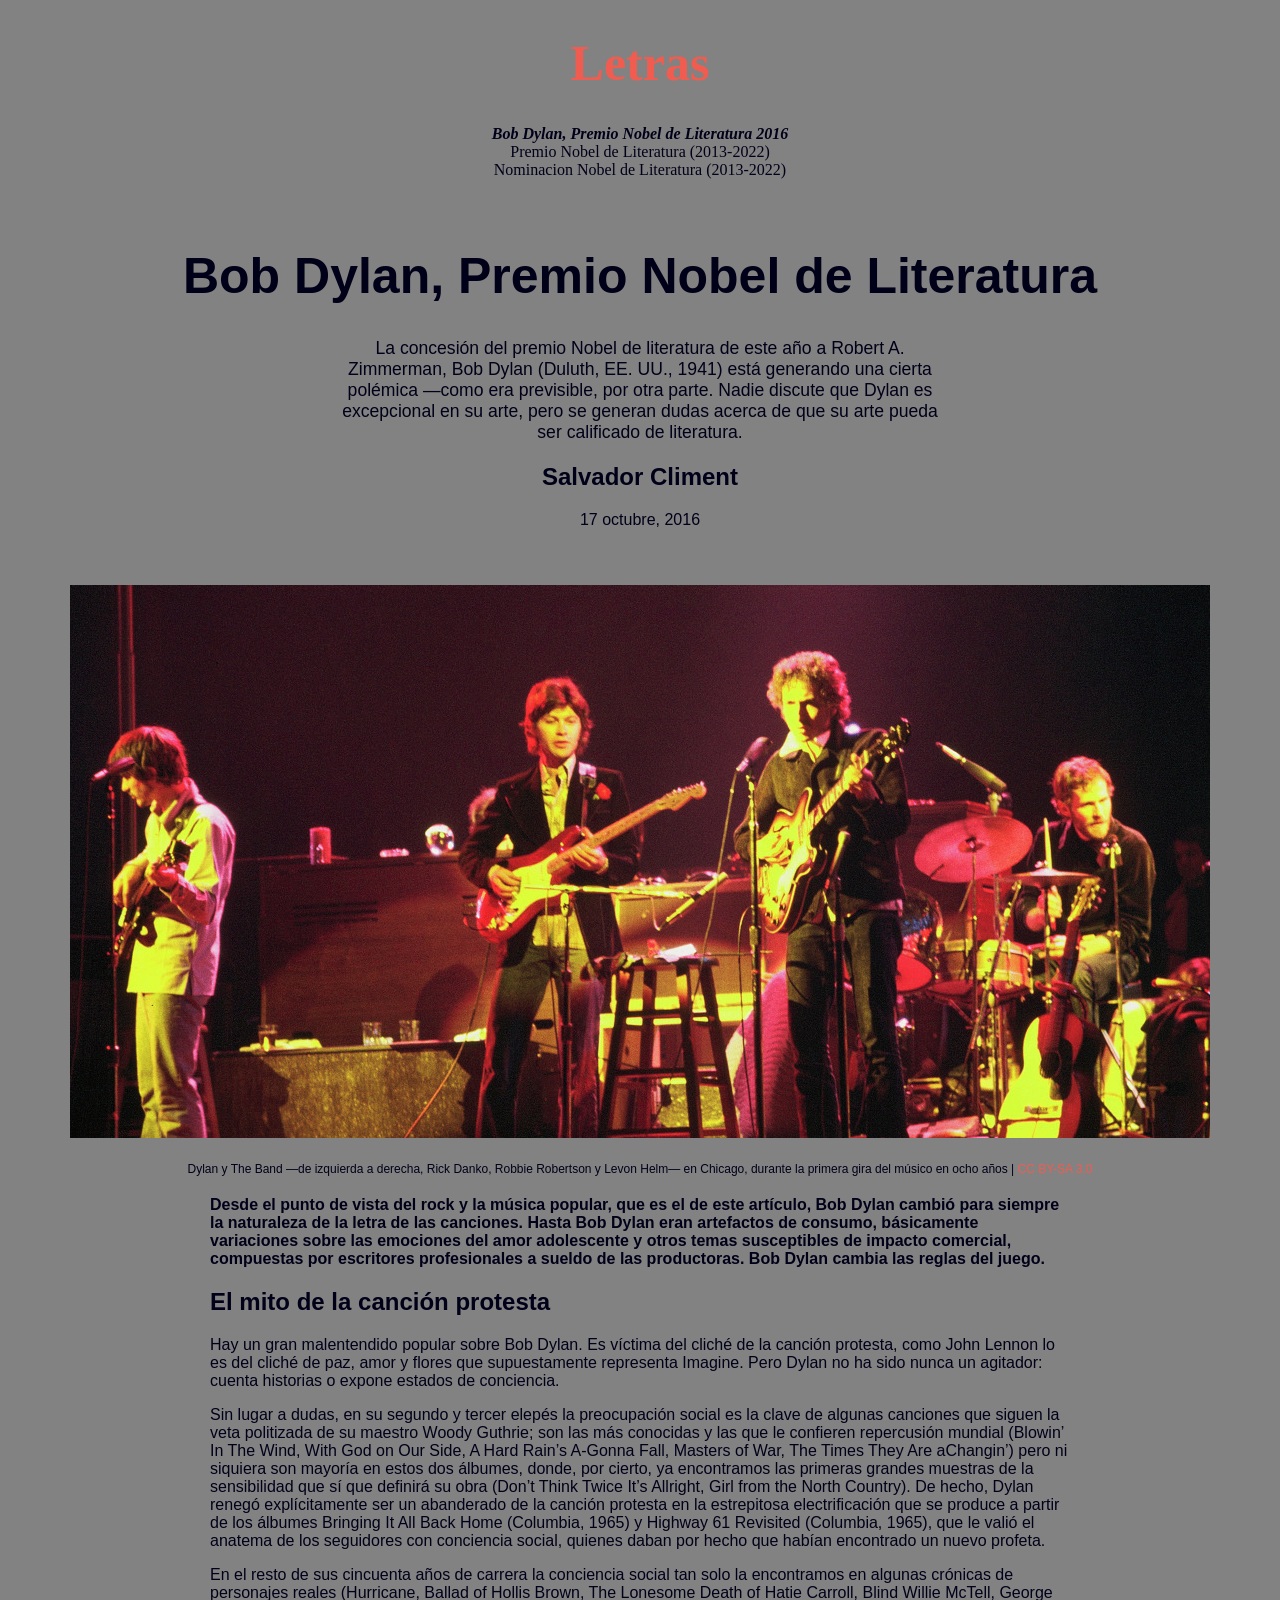
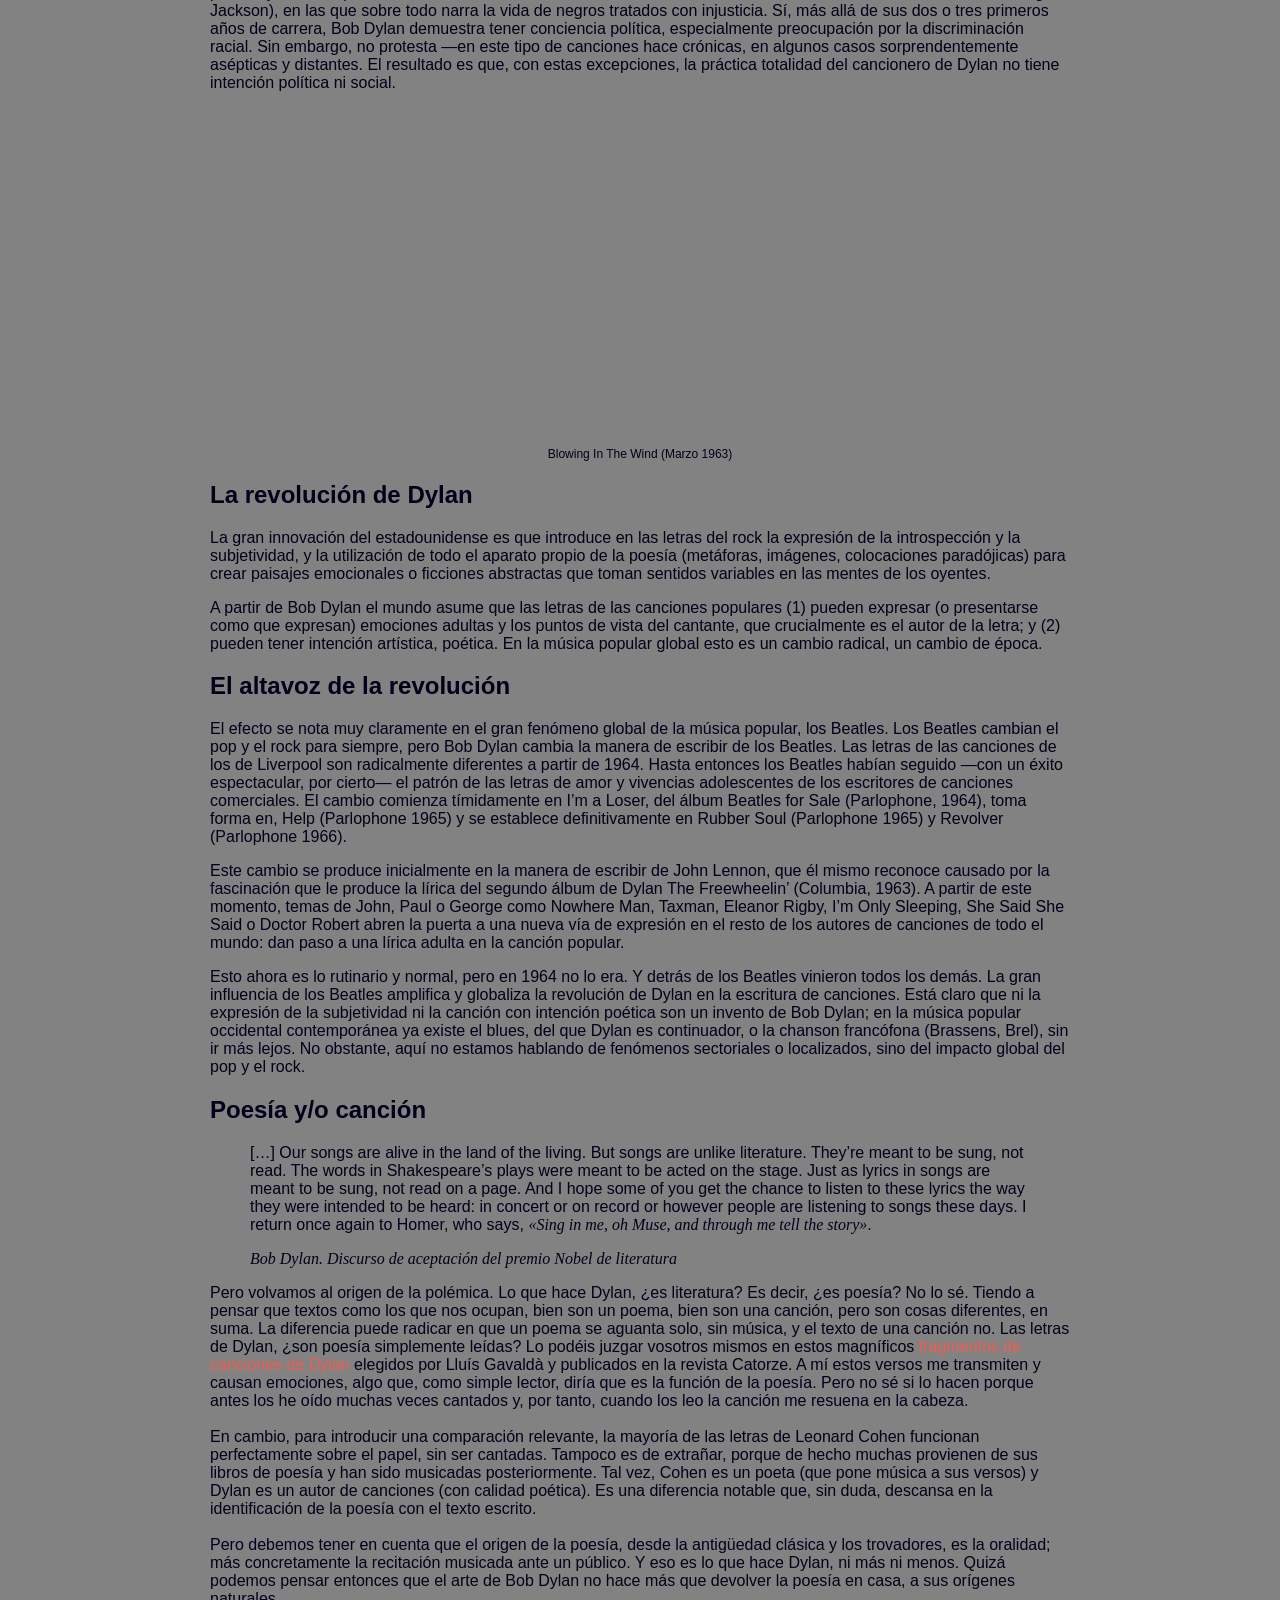
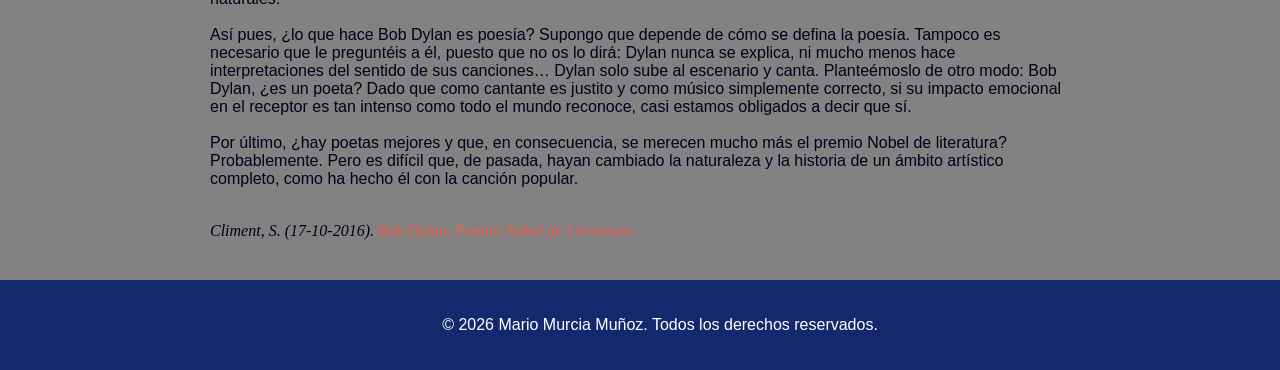
<file: index.html>
<!doctype html>
<html lang="es">

<head>
    <meta charset="UTF-8">
    <title>Bob</title>
    <link rel="stylesheet" href="estilos.css">
</head>

<body class="pag-index">
    <header>
            <h1 class="titulo">Letras</h1>
            <p><em><strong>Bob Dylan, Premio Nobel de Literatura 2016</strong></em><br>
                <a class="linkCabezera" href="listado-nobel-literatura.html">Premio Nobel de Literatura (2013-2022)</a><br>
                <a class="linkCabezera" href="motivacion-premios.html">Nominacion Nobel de Literatura (2013-2022)</a>
            </p>
            <br>
    </header>
    <main>
        <h1 class="titulo2">Bob Dylan, Premio Nobel de Literatura</h1>
        <p id="parrafo1">
            La concesión del premio Nobel de literatura de este año a Robert A. Zimmerman, Bob Dylan (Duluth, EE. UU.,
            1941)
            está generando una cierta polémica —como era previsible, por otra parte. Nadie discute que Dylan es
            excepcional en su
            arte, pero se generan dudas acerca de que su arte pueda ser calificado de literatura.
        </p>

        <h2>Salvador Climent</h2>
        <p>17 octubre, 2016</p>

        <figure>
            <img src="img/bob.jpg">
            <figcaption>Dylan y The Band —de izquierda a derecha, Rick Danko, Robbie Robertson y Levon Helm— en Chicago,
                durante la
                primera gira del músico en ocho años | <a href="https://creativecommons.org/licenses/by-sa/3.0/">CC
                    BY-SA 3.0</a></figcaption>
        </figure>

        <div id="resto">
            <p><strong>
                    Desde el punto de vista del rock y la música popular, que es el de este artículo, Bob Dylan cambió
                    para
                    siempre la
                    naturaleza de la letra de las canciones. Hasta Bob Dylan eran artefactos de consumo, básicamente
                    variaciones sobre las
                    emociones del amor adolescente y otros temas susceptibles de impacto comercial, compuestas por
                    escritores
                    profesionales a sueldo de las productoras. Bob Dylan cambia las reglas del juego.</strong></p>

            <h2><strong>El mito de la canción protesta</strong></h2>
            <p>Hay un gran malentendido popular sobre Bob Dylan. Es víctima del cliché de la canción protesta, como John
                Lennon lo
                es del cliché de paz, amor y flores que supuestamente representa Imagine. Pero Dylan no ha sido nunca un
                agitador:
                cuenta historias o expone estados de conciencia.
            </p>
            <p>Sin lugar a dudas, en su segundo y tercer elepés la preocupación social es la clave de algunas canciones
                que
                siguen la
                veta politizada de su maestro Woody Guthrie; son las más conocidas y las que le confieren repercusión
                mundial
                (Blowin’ In The Wind, With God on Our Side, A Hard Rain’s A-Gonna Fall, Masters of War, The Times They
                Are
                aChangin’) pero ni siquiera son mayoría en estos dos álbumes, donde, por cierto, ya encontramos las
                primeras
                grandes
                muestras de la sensibilidad que sí que definirá su obra (Don’t Think Twice It’s Allright, Girl from the
                North Country).
                De hecho, Dylan renegó explícitamente ser un abanderado de la canción protesta en la estrepitosa
                electrificación que se
                produce a partir de los álbumes Bringing It All Back Home (Columbia, 1965) y Highway 61 Revisited
                (Columbia,
                1965), que le valió el anatema de los seguidores con conciencia social, quienes daban por hecho que
                habían
                encontrado
                un nuevo profeta.
            </p>
            <p>En el resto de sus cincuenta años de carrera la conciencia social tan solo la encontramos en algunas
                crónicas
                de
                personajes reales (Hurricane, Ballad of Hollis Brown, The Lonesome Death of Hatie Carroll, Blind Willie
                McTell,
                George Jackson), en las que sobre todo narra la vida de negros tratados con injusticia. Sí, más allá de
                sus
                dos o tres
                primeros años de carrera, Bob Dylan demuestra tener conciencia política, especialmente preocupación por
                la
                discriminación racial. Sin embargo, no protesta —en este tipo de canciones hace crónicas, en algunos
                casos
                sorprendentemente asépticas y distantes. El resultado es que, con estas excepciones, la práctica
                totalidad
                del cancionero
                de Dylan no tiene intención política ni social.</p>
            <figure>
                <iframe width="560" height="315" src="https://www.youtube.com/embed/vWwgrjjIMXA?si=Q7bUI0Ovlxa-ZlfM"
                    title="YouTube video player"
                    allow="accelerometer; autoplay; clipboard-write; encrypted-media; gyroscope; picture-in-picture; web-share"
                    referrerpolicy="strict-origin-when-cross-origin" allowfullscreen></iframe>
                <figcaption>Blowing In The Wind (Marzo 1963)</figcaption>
            </figure>
            <h2>La revolución de Dylan</h2>
            <p>La gran innovación del estadounidense es que introduce en las letras del rock la expresión de la
                introspección y la
                subjetividad, y la utilización de todo el aparato propio de la poesía (metáforas, imágenes, colocaciones
                paradójicas) para
                crear paisajes emocionales o ficciones abstractas que toman sentidos variables en las mentes de los
                oyentes.
            </p>
            <p>A partir de Bob Dylan el mundo asume que las letras de las canciones populares (1) pueden expresar (o
                presentarse
                como que expresan) emociones adultas y los puntos de vista del cantante, que crucialmente es el autor de
                la
                letra; y (2)
                pueden tener intención artística, poética. En la música popular global esto es un cambio radical, un
                cambio
                de época.</p>
            <h2>El altavoz de la revolución</h2>
            <p>El efecto se nota muy claramente en el gran fenómeno global de la música popular, los Beatles. Los
                Beatles
                cambian el
                pop y el rock para siempre, pero Bob Dylan cambia la manera de escribir de los Beatles. Las letras de
                las
                canciones de
                los de Liverpool son radicalmente diferentes a partir de 1964. Hasta entonces los Beatles habían seguido
                —con un éxito espectacular, por cierto— el patrón de las letras de amor y vivencias adolescentes de los
                escritores de canciones
                comerciales. El cambio comienza tímidamente en I’m a Loser, del álbum Beatles for Sale (Parlophone,
                1964),
                toma
                forma en, Help (Parlophone 1965) y se establece definitivamente en Rubber Soul (Parlophone 1965) y
                Revolver
                (Parlophone 1966).
            </p>
            <p>Este cambio se produce inicialmente en la manera de escribir de John Lennon, que él mismo reconoce
                causado
                por la
                fascinación que le produce la lírica del segundo álbum de Dylan The Freewheelin’ (Columbia, 1963). A
                partir
                de este
                momento, temas de John, Paul o George como Nowhere Man, Taxman, Eleanor Rigby, I’m Only Sleeping, She
                Said
                She Said o Doctor Robert abren la puerta a una nueva vía de expresión en el resto de los autores de
                canciones de todo el
                mundo: dan paso a una lírica adulta en la canción popular.</p>

            <p>Esto ahora es lo rutinario y normal, pero en 1964 no lo era. Y detrás de los Beatles vinieron todos los
                demás. La gran
                influencia de los Beatles amplifica y globaliza la revolución de Dylan en la escritura de canciones.
                Está
                claro que ni la
                expresión de la subjetividad ni la canción con intención poética son un invento de Bob Dylan; en la
                música
                popular
                occidental contemporánea ya existe el blues, del que Dylan es continuador, o la chanson francófona
                (Brassens, Brel),
                sin ir más lejos. No obstante, aquí no estamos hablando de fenómenos sectoriales o localizados, sino del
                impacto global
                del pop y el rock.</p>
            <h2>Poesía y/o canción</h2>
            <blockquote>
                <p>[…] Our songs are alive in the land of the living. But songs are unlike literature. They’re meant to
                    be
                    sung, not read.
                    The words in Shakespeare’s plays were meant to be acted on the stage. Just as lyrics in songs are
                    meant
                    to be sung, not
                    read on a page. And I hope some of you get the chance to listen to these lyrics the way they were
                    intended to be heard:
                    in concert or on record or however people are listening to songs these days. I return once again to
                    Homer, who says,
                    <cite>&laquo;Sing in me, oh Muse, and through me tell the story&raquo;</cite>.
                </p>
                <cite>Bob Dylan. Discurso de aceptación del premio Nobel de literatura</cite>
            </blockquote>

            <p>
                Pero volvamos al origen de la polémica. Lo que hace Dylan, ¿es literatura? Es decir, ¿es poesía? No lo
                sé.
                Tiendo a
                pensar que textos como los que nos ocupan, bien son un poema, bien son una canción, pero son cosas
                diferentes, en
                suma. La diferencia puede radicar en que un poema se aguanta solo, sin música, y el texto de una canción
                no.
                Las letras
                de Dylan, ¿son poesía simplemente leídas? Lo podéis juzgar vosotros mismos en estos magníficos <a
                    href="https://www.catorze.cat/musica/14-raons-per-donar-el-nobel-a-bob-dylan_121119_102.html">fragmentos
                    de
                    canciones de Dylan</a> elegidos por Lluís Gavaldà y publicados en la revista Catorze. A mí estos
                versos
                me transmiten y
                causan emociones, algo que, como simple lector, diría que es la función de la poesía. Pero no sé si lo
                hacen
                porque antes
                los he oído muchas veces cantados y, por tanto, cuando los leo la canción me resuena en la
                cabeza.<br><br>
                En cambio, para introducir una comparación relevante, la mayoría de las letras de Leonard Cohen
                funcionan
                perfectamente sobre el papel, sin ser cantadas. Tampoco es de extrañar, porque de hecho muchas provienen
                de
                sus libros
                de poesía y han sido musicadas posteriormente. Tal vez, Cohen es un poeta (que pone música a sus versos)
                y
                Dylan es
                un autor de canciones (con calidad poética). Es una diferencia notable que, sin duda, descansa en la
                identificación de la
                poesía con el texto escrito.<br><br>
                Pero debemos tener en cuenta que el origen de la poesía, desde la antigüedad clásica y los trovadores,
                es la
                oralidad;
                más concretamente la recitación musicada ante un público. Y eso es lo que hace Dylan, ni más ni menos.
                Quizá
                podemos pensar entonces que el arte de Bob Dylan no hace más que devolver la poesía en casa, a sus
                orígenes
                naturales.<br><br>
                Así pues, ¿lo que hace Bob Dylan es poesía? Supongo que depende de cómo se defina la poesía. Tampoco es
                necesario
                que le preguntéis a él, puesto que no os lo dirá: Dylan nunca se explica, ni mucho menos hace
                interpretaciones del
                sentido de sus canciones… Dylan solo sube al escenario y canta. Planteémoslo de otro modo: Bob Dylan,
                ¿es un
                poeta?
                Dado que como cantante es justito y como músico simplemente correcto, si su impacto emocional en el
                receptor
                es tan
                intenso como todo el mundo reconoce, casi estamos obligados a decir que sí.<br><br>
                Por último, ¿hay poetas mejores y que, en consecuencia, se merecen mucho más el premio Nobel de
                literatura?
                Probablemente. Pero es difícil que, de pasada, hayan cambiado la naturaleza y la historia de un ámbito
                artístico
                completo, como ha hecho él con la canción popular.<br><br>
            </p>
            <cite>Climent, S. (17-10-2016). <a
                    href="https://www.nationalgeographic.com.es/mundo-ng/actualidad/bob-dylan-premio-nobel-literatura-2016_10781">Bob
                    Dylan, Premio Nobel de Literatura</a></cite>


        </div>
    </main>

    <footer>
        <p>&copy; 2026 Mario Murcia Muñoz. Todos los derechos reservados.</p>
    </footer>
</body>

</html>
</file>
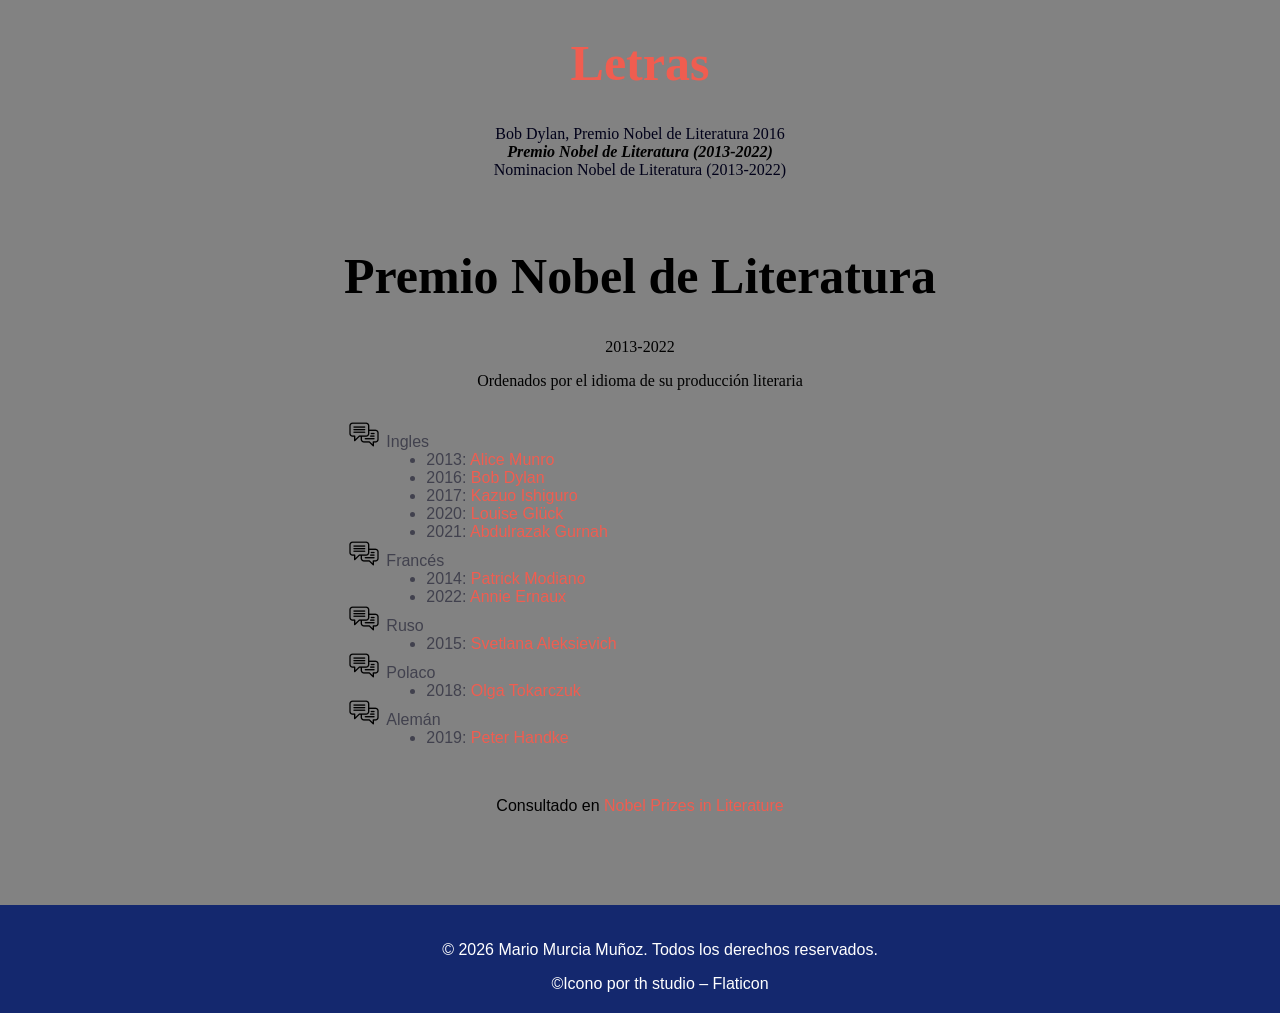
<file: listado-nobel-literatura.html>
<!doctype html>
<html lang="es">

<head>
    <meta charset="UTF-8">
    <title>Premios</title>
    <link rel="stylesheet" href="estilos.css">
</head>

<body class="pag-listado">
    <header>
        <h1 class="titulo">Letras</h1>
        <p><a class="linkCabezera" href="index.html">Bob Dylan, Premio Nobel de Literatura 2016</a><br>
            <em><strong>Premio Nobel de Literatura (2013-2022)</strong></em><br>
            <a class="linkCabezera" href="motivacion-premios.html">Nominacion Nobel de Literatura (2013-2022)</a>
        </p>
        <br>
        <h1 class="titulo2">Premio Nobel de Literatura</h1>
        <p>2013-2022</p>
        <p>Ordenados por el idioma de su producción literaria</p>
    </header>
    <main>
        <ul>
            <li class="idioma">Ingles
                <ul>
                    <li>2013: <a href="motivacion-premios.html#Alice_Munro">Alice Munro</a></li>
                    <li>2016: <a href="motivacion-premios.html#Bob_Dylan">Bob Dylan</a></li>
                    <li>2017: <a href="motivacion-premios.html#Kazuo_Ishiguro">Kazuo Ishiguro</a></li>
                    <li>2020: <a href="motivacion-premios.html#Louise_Glück">Louise Glück</a></li>
                    <li>2021: <a href="motivacion-premios.html#Abdulrazak_Gurnah">Abdulrazak Gurnah</a></li>
                </ul>
            </li>
            <li class="idioma">Francés
                <ul>
                    <li>2014: <a href="motivacion-premios.html#Patrick_Modiano">Patrick Modiano</a></li>
                    <li>2022: <a href="motivacion-premios.html#Annie_Ernaux">Annie Ernaux</a></li>
                </ul>
            </li>
            <li class="idioma">Ruso
                <ul>
                    <li>2015: <a href="motivacion-premios.html#Svetlana_Aleksievich">Svetlana Aleksievich</a></li>
                </ul>
            </li>
            <li class="idioma">Polaco
                <ul>
                    <li>2018: <a href="motivacion-premios.html#Olga_Tokarczuk">Olga Tokarczuk</a></li>
                </ul>
            </li>
            <li class="idioma">Alemán
                <ul>
                    <li>2019: <a href="motivacion-premios.html#Peter_Handke">Peter Handke</a></li>
                </ul>
            </li>
        </ul>
        <p>Consultado en <a href="https://www.nobelprize.org/prizes/lists/all-nobel-prizes-inliterature/">Nobel
                Prizes
                in Literature</a></p>
    </main>

    <footer>
        <p>&copy; 2026 Mario Murcia Muñoz. Todos los derechos reservados.</p>
        <a href="https://www.flaticon.es/iconos-gratis/opcion-de-chat">&copy;Icono por th studio – Flaticon</a>

    </footer>
</body>

</html>
</file>
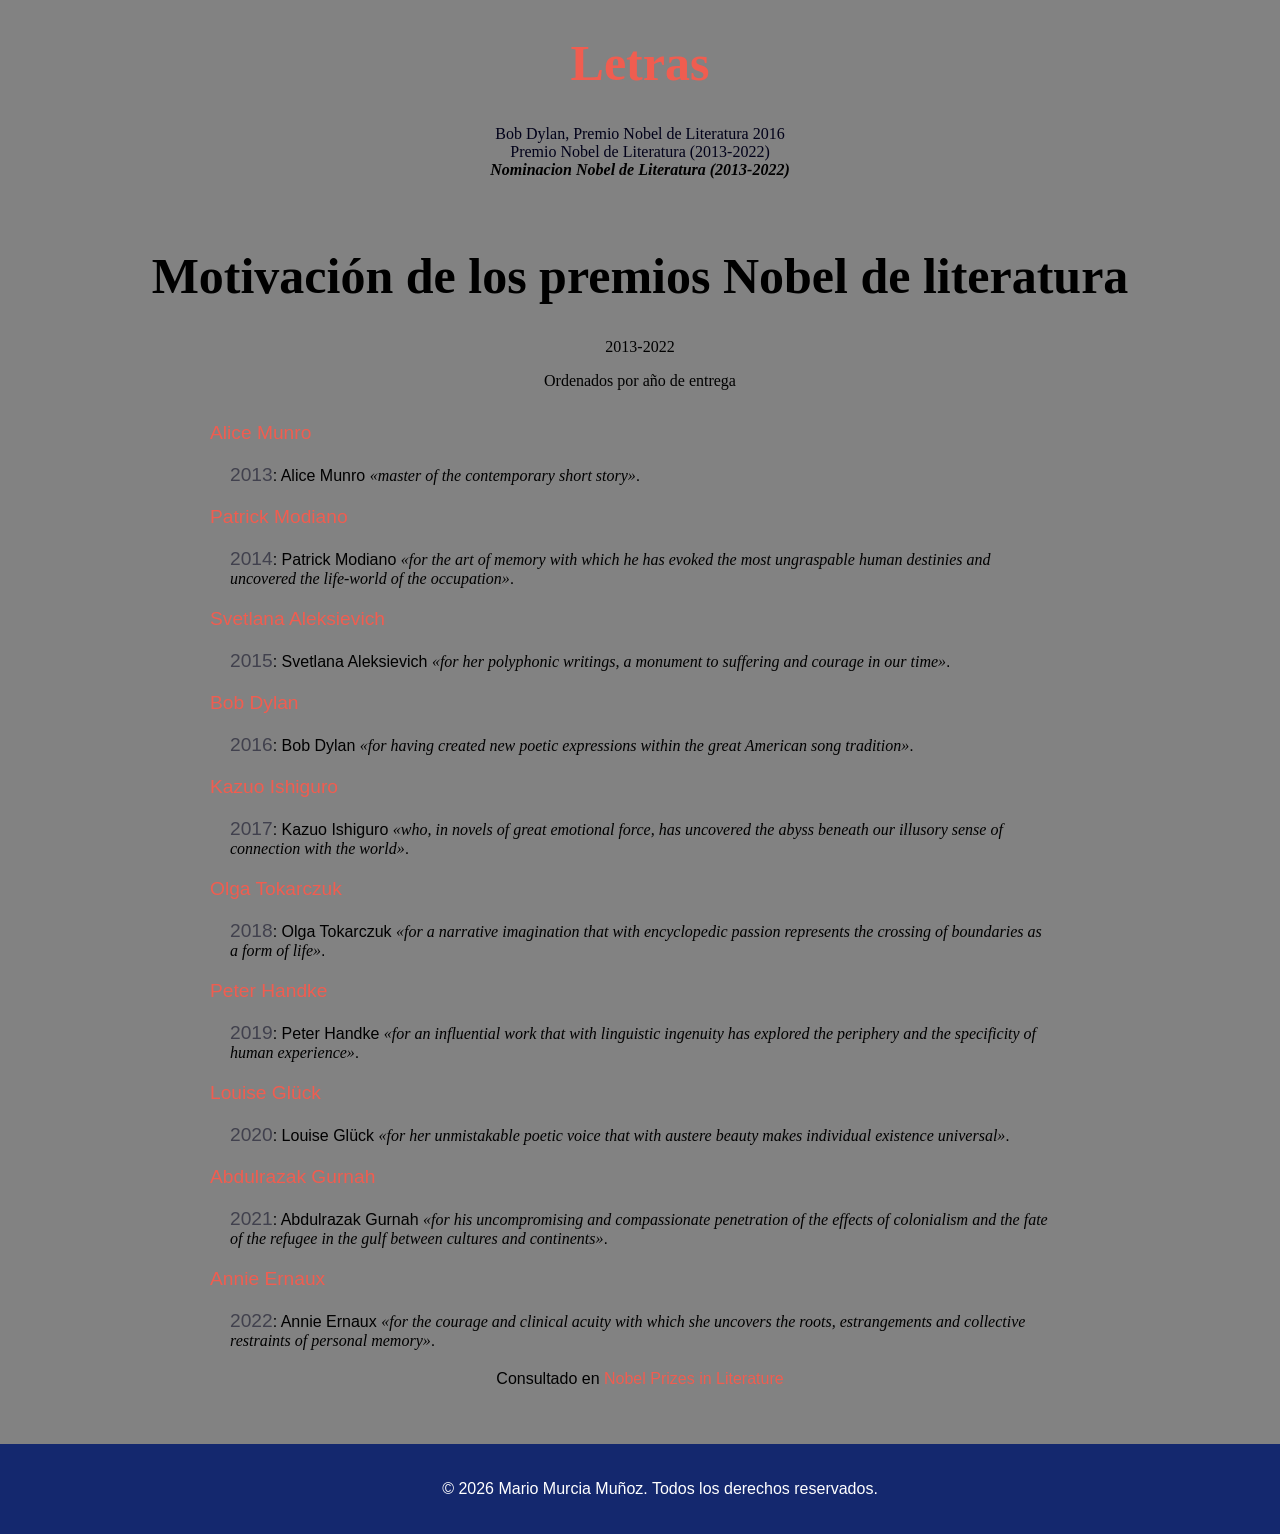
<file: motivacion-premios.html>
<!doctype html>
<html lang="es">

<head>
    <meta charset="UTF-8">
    <title>Motivacion</title>
    
<link rel="stylesheet" href="estilos.css">
</head>

<body class="pag-motivacion">
    <header>
        <h1 class="titulo">Letras</h1>
        <p><a class="linkCabezera" href="index.html">Bob Dylan, Premio Nobel de Literatura 2016</a><br>

            <a class="linkCabezera" href="listado-nobel-literatura.html">Premio Nobel de Literatura (2013-2022)</a><br>
            <em><strong>Nominacion Nobel de Literatura (2013-2022)</strong></em>
        </p>
        <br>
        <h1 class="titulo2">Motivación de los premios Nobel de literatura</h1>
        <p>2013-2022</p>
        <p>Ordenados por año de entrega</p>
    </header>
    <main>
        <dl>
            <dt><a id="Alice_Munro" href="https://www.nobelprize.org/prizes/literature/2013/munro/facts/">Alice
                    Munro</a></dt>
            <dd><span>2013</span>: Alice Munro <cite>&laquo;master of the contemporary short story&raquo;</cite>.</dd>

            <dt><a id="Patrick_Modiano" href="https://www.nobelprize.org/prizes/literature/2014/modiano/facts/">Patrick
                    Modiano</a></dt>
            <dd><span>2014</span>: Patrick Modiano <cite>&laquo;for the art of memory with which he has evoked the most
                ungraspable human destinies and
                uncovered the life-world of the occupation&raquo;</cite>.</dd>

            <dt><a id="Svetlana_Aleksievich"
                    href="https://www.nobelprize.org/prizes/literature/2015/alexievich/facts/">Svetlana
                    Aleksievich</a></dt>
            <dd><span>2015</span>: Svetlana Aleksievich <cite>&laquo;for her polyphonic writings, a monument to
                suffering and courage in our time&raquo;</cite>.</dd>

            <dt><a id="Bob_Dylan" href="https://www.nobelprize.org/prizes/literature/2016/dylan/facts/">Bob Dylan</a>
            </dt>
            <dd><span>2016</span>: Bob Dylan <cite>&laquo;for having created new poetic expressions within the great
                American song tradition&raquo;</cite>.</dd>

            <dt><a id="Kazuo_Ishiguro" href="https://www.nobelprize.org/prizes/literature/2017/ishiguro/facts/">Kazuo
                    Ishiguro</a></dt>
            <dd><span>2017</span>: Kazuo Ishiguro <cite>&laquo;who, in novels of great emotional force, has uncovered
                the abyss beneath our illusory sense of connection with the world&raquo;</cite>.</dd>

            <dt><a id="Olga_Tokarczuk" href="https://www.nobelprize.org/prizes/literature/2018/tokarczuk/facts/">Olga
                    Tokarczuk</a></dt>
            <dd><span>2018</span>: Olga Tokarczuk <cite>&laquo;for a narrative imagination that with encyclopedic
                passion represents the crossing of boundaries as a form of life&raquo;</cite>.</dd>

            <dt><a id="Peter_Handke" href="https://www.nobelprize.org/prizes/literature/2019/handke/facts/">Peter
                    Handke</a></dt>
            <dd><span>2019</span>: Peter Handke <cite>&laquo;for an influential work that with linguistic ingenuity
                has explored the periphery and the specificity of human experience&raquo;</cite>.</dd>

            <dt><a id="Louise_Glück" href="https://www.nobelprize.org/prizes/literature/2020/gluck/facts/">Louise
                    Glück</a></dt>
            <dd><span>2020</span>: Louise Glück <cite>&laquo;for her unmistakable poetic voice that with austere
                beauty makes individual existence universal&raquo;</cite>.</dd>

            <dt><a id="Abdulrazak_Gurnah"
                    href="https://www.nobelprize.org/prizes/literature/2021/gurnah/facts/">Abdulrazak Gurnah</a></dt>
            <dd><span>2021</span>: Abdulrazak Gurnah <cite>&laquo;for his uncompromising and compassionate
                penetration of the effects of colonialism and the fate of the refugee in the gulf between
                cultures and continents&raquo;</cite>.</dd>

            <dt><a id="Annie_Ernaux" href="https://www.nobelprize.org/prizes/literature/2022/ernaux/facts/">Annie
                    Ernaux</a></dt>
            <dd><span>2022</span>: Annie Ernaux <cite>&laquo;for the courage and clinical acuity with which she
                uncovers the roots, estrangements and collective restraints of personal memory&raquo;</cite>.</dd>
        </dl>
        <p>Consultado en <a href="https://www.nobelprize.org/prizes/lists/all-nobel-prizes-inliterature/">Nobel
                Prizes
                in Literature</a></p>

    </main>
    <footer>
        <p>&copy; 2026 Mario Murcia Muñoz. Todos los derechos reservados.</p>
    </footer>
</body>

</html>
</file>
<file: estilos.css>
/* ==========================================================
   estilos.css
   Une index.css, listado-nobel-literatura.css y
   motivacion-premios.css sin que unas reglas pisen a otras.
   Las reglas que solo deben aplicarse en una página llevan
   delante la clase del <body> de esa página:
     .pag-index       → index.html
     .pag-listado     → listado-nobel-literatura.html
     .pag-motivacion  → motivacion-premios.html
   ========================================================== */
/* ----------------------------------------------------------
   1. REGLAS COMUNES A LAS TRES PÁGINAS
   ---------------------------------------------------------- */
body {
    font-family: Helvetica, Arial, sans-serif;
    margin: 0;
    background-color: rgb(130, 130, 130);
}

header {
    text-align: center;
    font-family: 'Times New Roman', sans-serif;
}

.titulo {
    color: rgb(240, 93, 80);
    font-size: 50px;
}

.titulo2 {
    font-size: 50px;
}

a {
    color: rgb(240, 93, 80);
    text-decoration: none;
}

a:hover {
    color: rgba(240, 93, 80, 0.5);
}

a.linkCabezera {
    color: rgb(0, 0, 25);
    text-decoration: none;
}

a.linkCabezera:hover {
    color: rgba(0, 0, 25, 0.5);
}

footer {
    margin-top: 40px;
    text-align: center;
    background-color: rgb(20, 40, 110);
    color: white;
    width: 100%;
    padding: 20px;
}

cite {
    font-family: Georgia, 'Times New Roman', Times, serif;
}


/* ----------------------------------------------------------
   2. LISTADO Y MOTIVACIÓN (estructura con flex)
   ---------------------------------------------------------- */
.pag-listado,
.pag-motivacion {
    min-height: 100vh;
    display: flex;
    flex-direction: column;
}

.pag-listado main,
.pag-motivacion main {
    max-width: 860px;
    margin: 0 auto;
    flex-grow: 1;
}


/* ----------------------------------------------------------
   3. INDEX (Bob Dylan)
   ---------------------------------------------------------- */
.pag-index {
    color: rgb(0, 0, 25);
    text-align: center;
}

img {
    margin-top: 40px;
    margin-bottom: 0%;
}

#resto {
    max-width: 860px;
    margin: 0 auto;
    text-align: left;
}

#parrafo1 {
    width: 600px;
    margin: auto;
    font-size: 110%;
}

figure {
    text-align: center;
}

figcaption {
    font-size: 12px;
    margin: 20px;
}

iframe {
    border: 0;
}


/* ----------------------------------------------------------
   4. LISTADO DE PREMIOS NOBEL
   ---------------------------------------------------------- */
.pag-listado main > p {
    margin: 50px;
}

main > ul {
    margin-left: -100px;
}

ul,
li {
    color: rgba(0, 0, 25, 0.5);
}

ul > .idioma {
    list-style-image: url('img/idioma.png');
}

.idioma ul {
    list-style-image: none;
    list-style-type: disc;
}

footer > a {
    color: rgb(255, 255, 255);
    text-decoration: none;
}

footer > a:hover {
    color: rgb(240, 93, 80);
}


/* ----------------------------------------------------------
   5. MOTIVACIÓN DE LOS PREMIOS
   ---------------------------------------------------------- */
.pag-motivacion p {
    text-align: center;
}

dd {
    margin: 20px;
}

dt > a {
    font-size: 1.2rem;
}

span {
    color: rgba(0, 0, 25, 0.5);
    font-size: 1.2rem;
}
</file>
